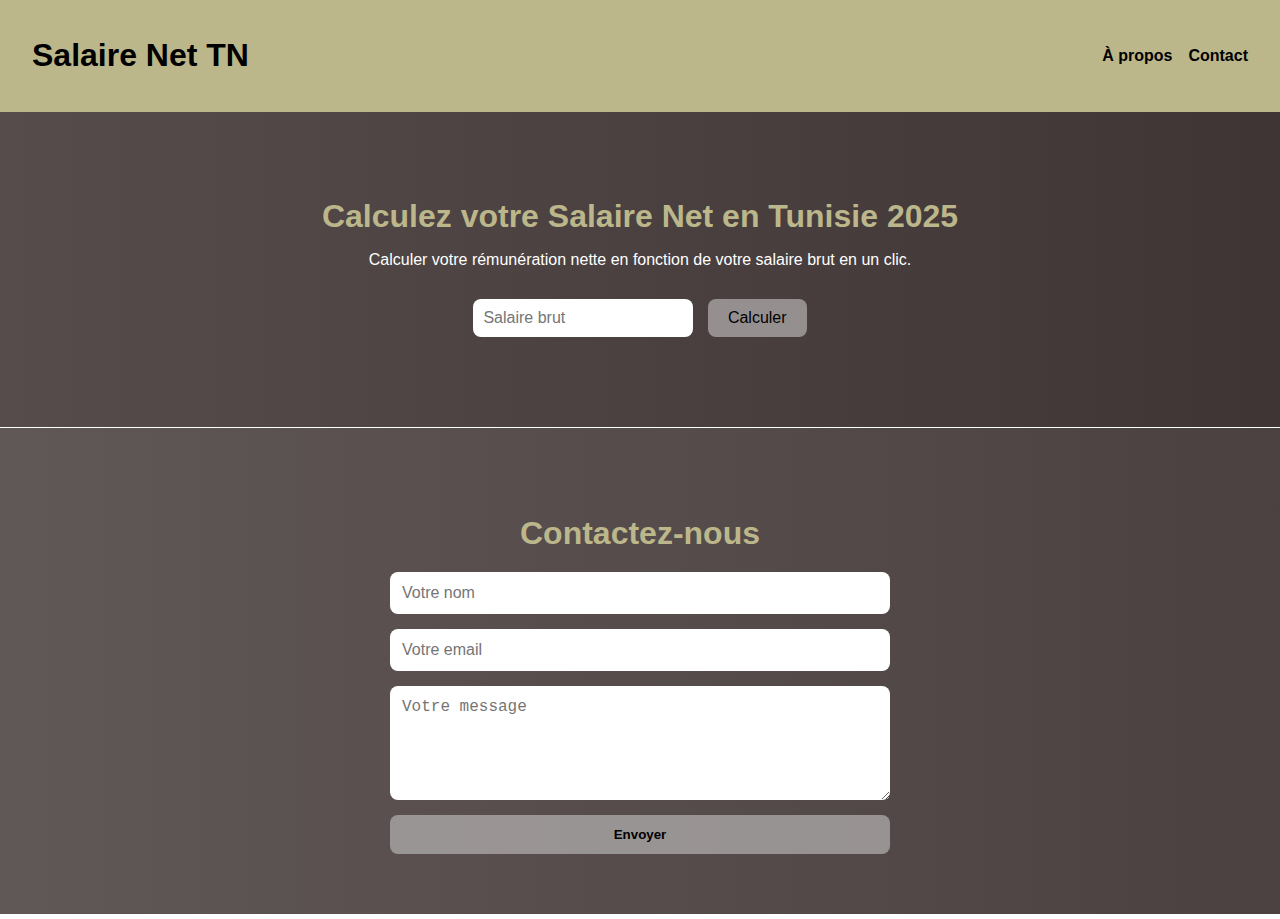
<file: index.html>
<!DOCTYPE html>
<html lang="fr">
  <head>
    <meta charset="UTF-8" />
    <meta name="viewport" content="width=device-width, initial-scale=1.0" />
    <title>Salaire Net TN</title>
    <link rel="stylesheet" href="style.css" />
  </head>
  <body>
    <header>
      <nav>
        <h1>Salaire Net TN</h1>
        <ul>
          <li><a href="#">À propos</a></li>
          <li><a href="#contact">Contact</a></li>
        </ul>
      </nav>
    </header>

    <main>
      <section class="calculateur">
        <h2>Calculez votre Salaire Net en Tunisie 2025</h2>
        <p>
          Calculer votre rémunération nette en fonction de votre salaire brut en
          un clic.
        </p>

        <div class="formulaire">
          <input type="number" id="brut" placeholder="Salaire brut" />
          <button onclick="calculer()">Calculer</button>
        </div>

        <div id="resultat" class="resultat"></div>
      </section>

      <section id="contact" class="contact">
        <h2>Contactez-nous</h2>
        <form
          action="https://formsubmit.co/chafiichaima729@gmail.com"
          method="post"
        >
          <input type="hidden" name="_captcha" value="false" />
          <input type="hidden" name="_subject" value="New submission!" />
          <input
            type="hidden"
            name="_next"
            value="merci.html"
          />
          <input type="text" name="name" placeholder="Votre nom" required />
          <input type="email" name="email" placeholder="Votre email" required />
          <textarea
            name="message"
            placeholder="Votre message"
            rows="5"
            required
          ></textarea>
          <button type="submit">Envoyer</button>
        </form>
      </section>
    </main>

    <script src="script.js"></script>
  </body>
</html>
</file>
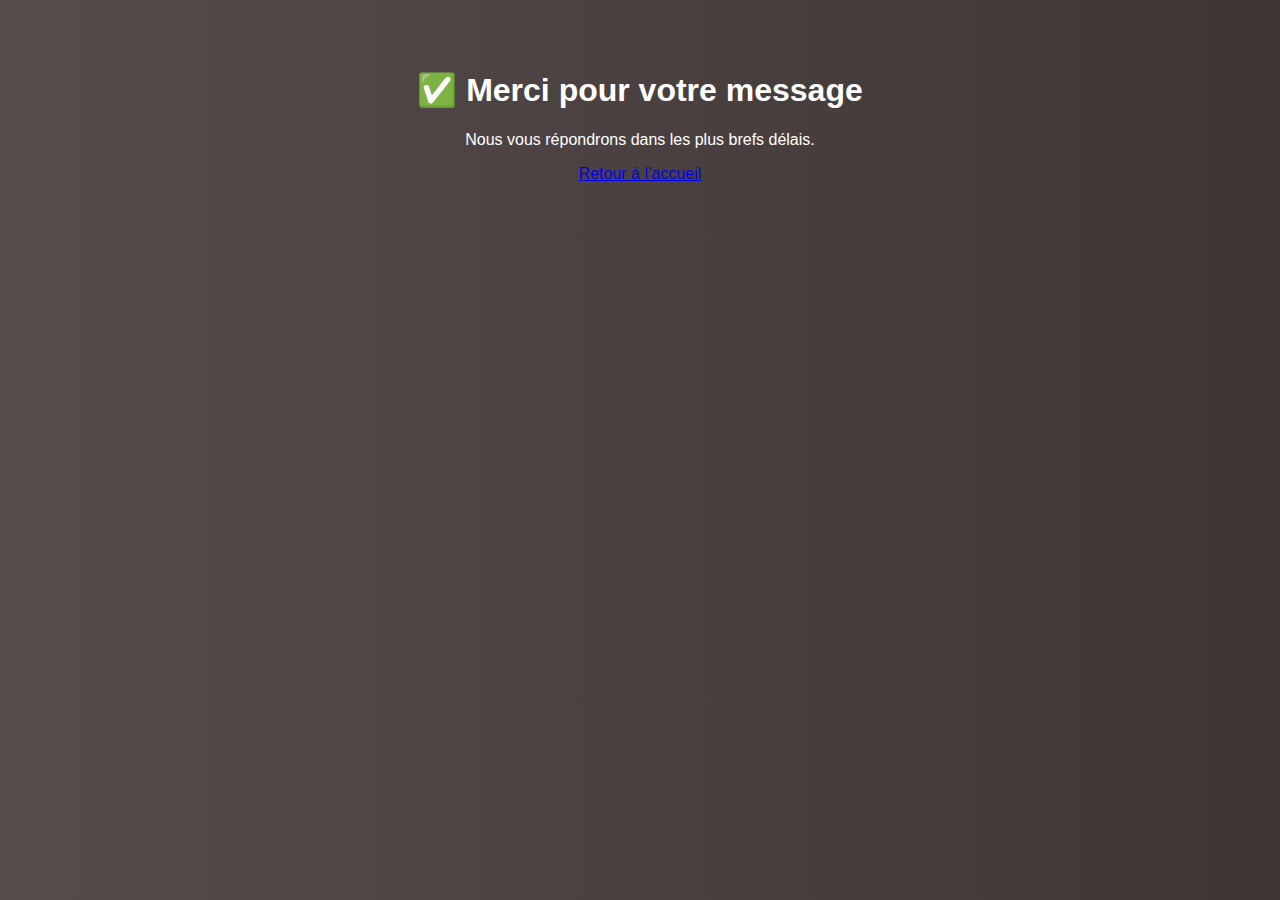
<file: merci.html>
<!DOCTYPE html>
<html lang="fr">
<head>
  <meta charset="UTF-8">
  <title>Merci !</title>
  <link rel="stylesheet" href="style.css">
</head>
<body>
  <div style="text-align:center; padding:50px">
    <h1>✅ Merci pour votre message</h1>
    <p>Nous vous répondrons dans les plus brefs délais.</p>
    <a href="index.html" class="button">Retour à l’accueil</a>
  </div>
</body>
</html>
</file>
<file: style.css>
body {
  margin: 0;
  font-family: 'Segoe UI', Tahoma, Geneva, Verdana, sans-serif;
  background: linear-gradient(to right, #564c4c, #403535);
  color: white;
}

header {
  background: #bcb78b;
  padding: 1rem 2rem;
  color: black;
}

nav {
  display: flex;
  justify-content: space-between;
  align-items: center;
}

nav ul {
  list-style: none;
  display: flex;
  gap: 1rem;
}

nav ul li a {
  text-decoration: none;
  color: black;
  font-weight: bold;
}

.calculateur {
  padding: 60px 20px;
  text-align: center;
}

.calculateur h2 {
  font-size: 2rem;
  margin-bottom: 10px;
  color: #bcb78b;
}

.formulaire {
  margin: 30px 0;
}

.formulaire input {
  padding: 10px;
  font-size: 1rem;
  border-radius: 8px;
  border: none;
  margin-right: 10px;
  width: 200px;
}

.formulaire button {
  padding: 10px 20px;
  font-size: 1rem;
  border: none;
  border-radius: 8px;
  background: #bcb9b9a8;
  cursor: pointer;
}

.resultat {
  margin-top: 20px;
  font-size: 1.2rem;
  color: #ffffff;
}

.contact {
  padding: 60px 20px;
  background: #ffffff10;
  border-top: 1px solid #fff;
}

.contact h2 {
  margin-bottom: 20px;
  font-size: 2rem;
  text-align: center;
  color: #bcb78b;
}

.contact form {
  max-width: 500px;
  margin: 0 auto;
  display: flex;
  flex-direction: column;
  gap: 15px;
}

.contact input,
.contact textarea {
  padding: 12px;
  border-radius: 8px;
  border: none;
  font-size: 1rem;
}

.contact button {
  padding: 12px;
  background: #bcb9b9a8;
  color: #000;
  font-weight: bold;
  border: none;
  border-radius: 8px;
  cursor: pointer;
  transition: background 0.3s;
}

.contact button:hover {
  background: #ffffff10;
}
</file>
